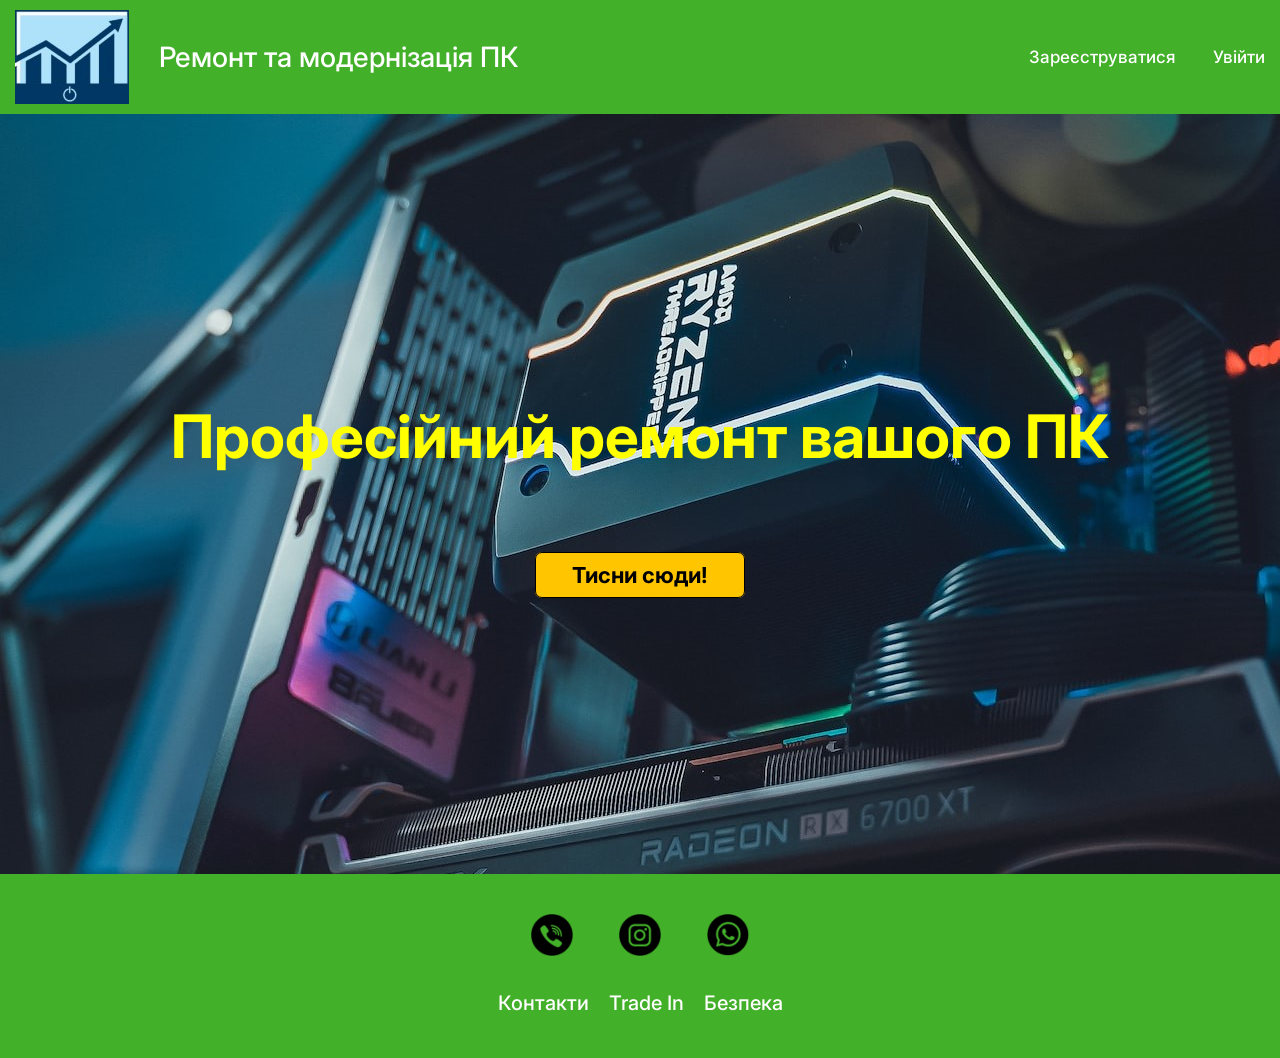
<file: index.html>
<!DOCTYPE html>
<html lang="en">
<head>
    <meta charset="UTF-8">
    <meta name="viewport" content="width=device-width, initial-scale=1.0">
    <title>Головна сторінка</title>
    <link rel="stylesheet" href="./css/main.css"
</head>
<body>
    <nav class="nav">
        <div class="container">
            <div class="nav-row">
                <div class="logo"><img src="./img/logo.png"></div>
                <div class="main"><a href="index.html" class="nav-list_link">Ремонт та модернізація ПК</a></div>
                <ul class="nav-list">
                    <li class="nav-list_item"><a href="#!" class="nav-list_link">Зареєструватися</a></li>
                    <li class="nav-list_item"><a href="#!" class="nav-list_link">Увійти</a></li>
                </ul>
            </div>
        </div>
    </nav>
    
    <header class="header">
        <div class="header__wrapper">
            <h1 class="header__title">
                <strong>Професійний ремонт вашого ПК</strong>
            </h1>
            <a href="repair.html" class="btn"><strong>Тисни сюди!</strong></a>
        </div>
    </header>

    <footer class="footer">
        <div class="container">
            <div class="footer_wrapper">
            <ul class="social">
                <li class="social__item"><a href="#!"><img src="./img/Viber.png" alt="Link"></a></li>
                <li class="social__item"><a href="#!"><img src="./img/Inst.png" alt="Link"></a></li>
                <li class="social__item"><a href="#!"><img src="./img/Whatsapp.png" alt="Link"></a></li>
            </ul>
            <ul class="about">
                <li class="about__item"><a href="#!" class="about-list_link">Контакти</a></li>
                <li class="about__item"><a href="#!" class="about-list_link">Trade In</a></li>
                <li class="about__item"><a href="#!" class="about-list_link">Безпека</a></li>
            </ul>
        </div>
        </div>
    </footer>
    
</body>
</html>
</file>
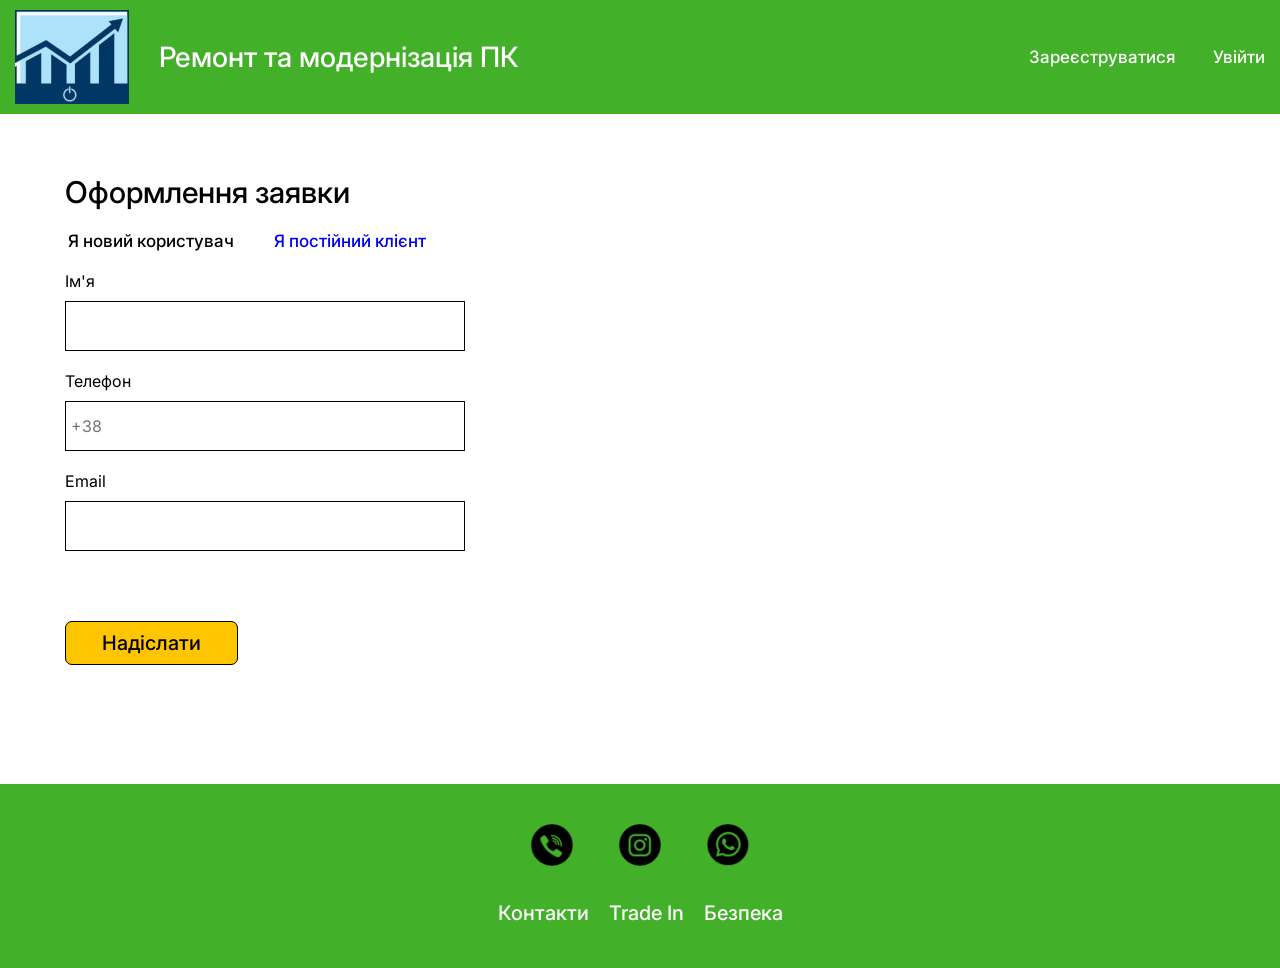
<file: oformlennya.html>
<!DOCTYPE html>
<html lang="en">

<head>
    <meta charset="UTF-8">
    <meta name="viewport" content="width=device-width, initial-scale=1.0">
    <title>Оформлення заяви</title>
    <link rel="stylesheet" href="./css/oformlennya.css">
</head>

<body>
    <script src="./js/script.js"></script>

    <nav class="nav">
        <div class="container">
            <div class="nav-row">
                <div class="logo"><img src="./img/logo.png"></div>
                <div class="main"><a href="index.html" class="nav-list_link">Ремонт та модернізація ПК</a></div>
                <ul class="nav-list">
                    <li class="nav-list_item"><a href="#!" class="nav-list_link">Зареєструватися</a></li>
                    <li class="nav-list_item"><a href="#!" class="nav-list_link">Увійти</a></li>
                </ul>
            </div>
        </div>
    </nav>

    <header class="header">
        <div class="header__wrapper">
            <h1 class="header__title">
                Оформлення заявки
            </h1>
            <ul class="customer">
                <li class="customer__item">Я новий користувач</li>
                <li class="customer__item"><a href="#!" class="customer-list_link">Я постійний клієнт</a></li>
            </ul>
            <div class="form-group">
                <label for="name">Ім'я</label>
                <input type="text" id="name" name="name" class="input-field" required>
                <div id="name-warning" style="color: red;"></div>
            </div>
            <div class="form-group">
                <label for="phone">Телефон</label>
                <input type="text" id="phone" name="phone" class="input-field" placeholder="+38 " onfocus="addPrefix(this)">
                <div id="phone-warning" style="color: red;"></div>
            </div>
            <div class="form-group1">
                <label for="email">Email</label>
                <input type="text" id="email" name="email" class="input-field" required>
                <div id="email-warning" style="color: red;"></div>
            </div>
            
            <a href="#" class="btn" onclick="validateForm()">Надіслати</a>
            
            <div id="warning-message" style="color: red;"></div>
            
            <!-- Додайте схожі блоки для інших полів, якщо потрібно -->
            </body>
        </div>
    </header>

    <footer class="footer">
        <div class="container">
            <div class="footer_wrapper">
                <ul class="social">
                    <li class="social__item"><a href="#!"><img src="./img/Viber.png" alt="Link"></a></li>
                    <li class="social__item"><a href="#!"><img src="./img/Inst.png" alt="Link"></a></li>
                    <li class="social__item"><a href="#!"><img src="./img/Whatsapp.png" alt="Link"></a></li>
                </ul>
                <ul class="about">
                    <li class="about__item"><a href="#!" class="about-list_link">Контакти</a></li>
                    <li class="about__item"><a href="#!" class="about-list_link">Trade In</a></li>
                    <li class="about__item"><a href="#!" class="about-list_link">Безпека</a></li>
                </ul>
            </div>
        </div>
    </footer>
</body>

</html>
</file>
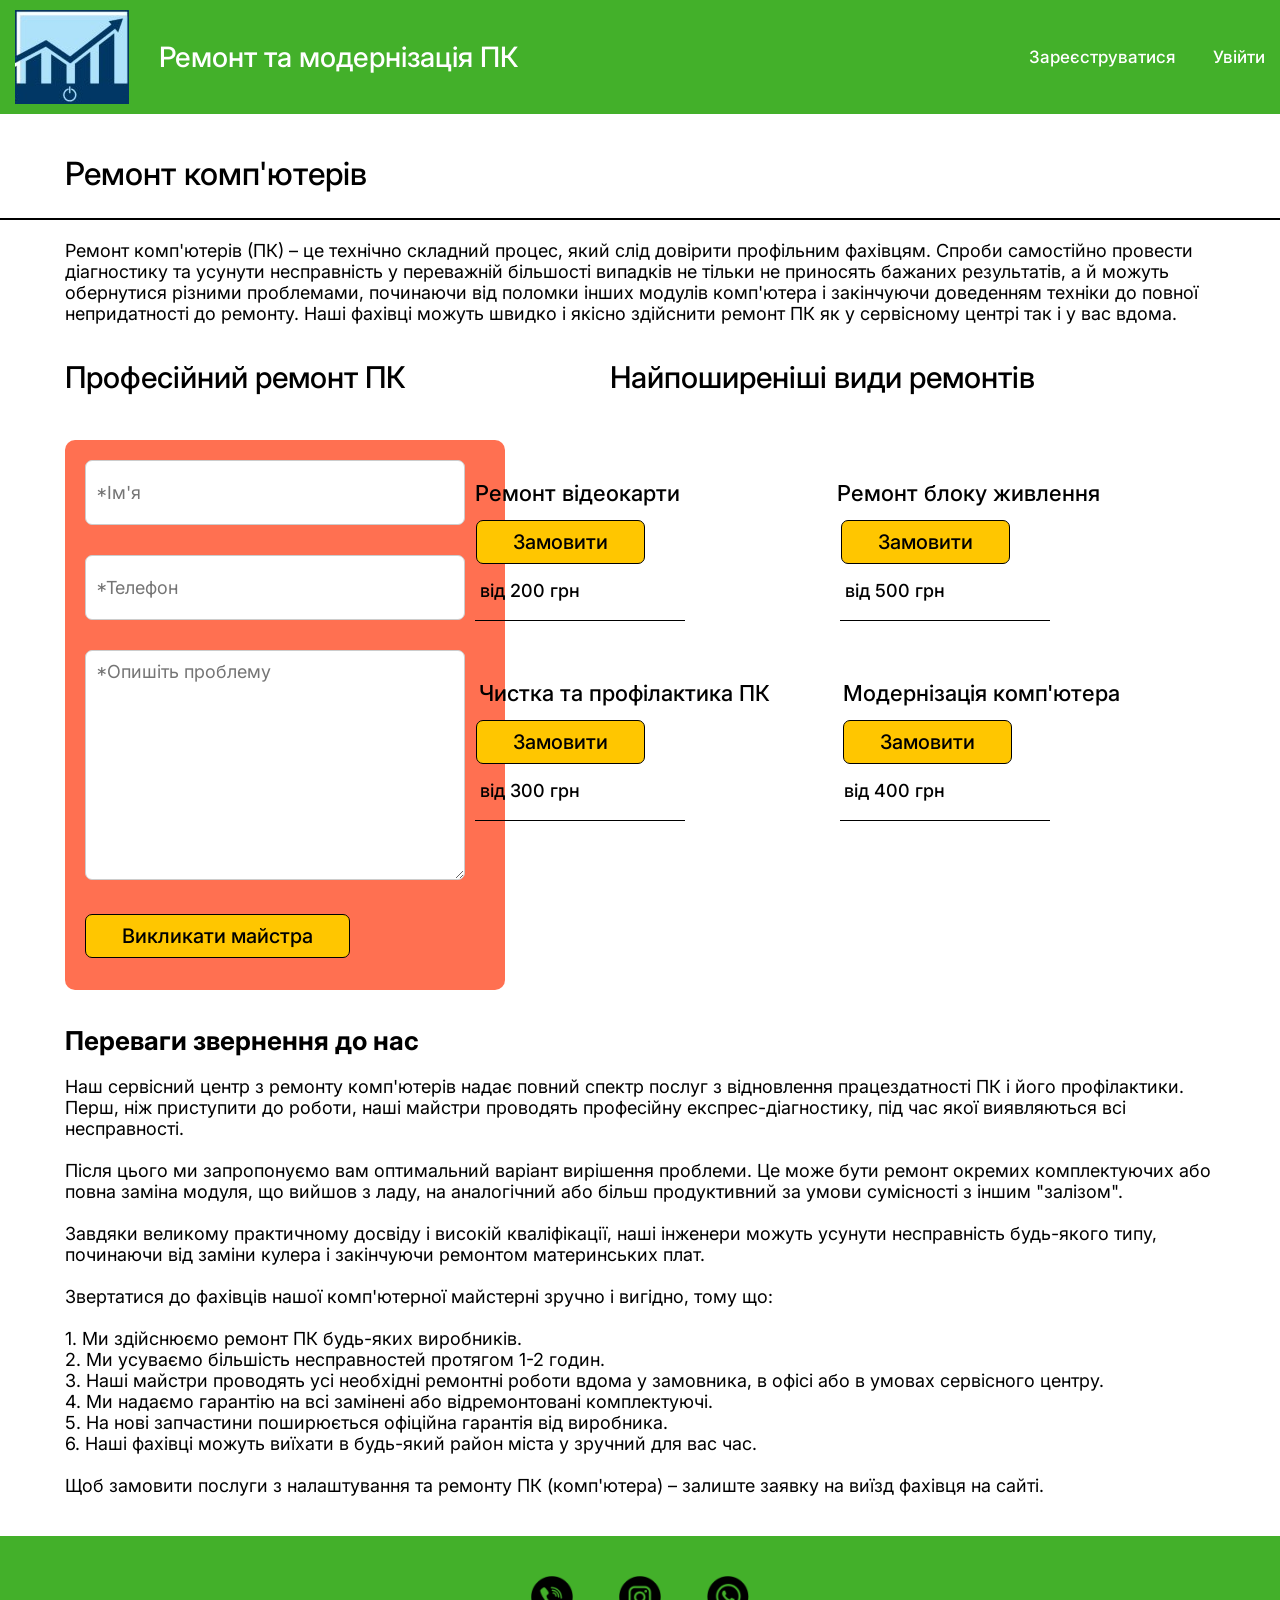
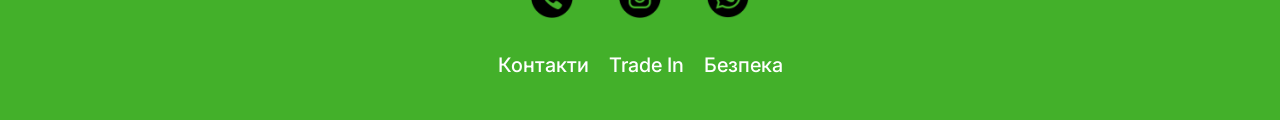
<file: repair.html>
<!DOCTYPE html>
<html lang="en">

<head>
    <meta charset="UTF-8">
    <meta name="viewport" content="width=device-width, initial-scale=1.0">
    <title>Ремонт ПК</title>
    <link rel="stylesheet" href="./css/repair.css" </head>

<body>
    <script src="./js/script1.js"></script>

    <nav class="nav">
        <div class="container">
            <div class="nav-row">
                <div class="logo"><img src="./img/logo.png"></div>
                <div class="main"><a href="index.html" class="nav-list_link">Ремонт та модернізація ПК</a></div>
                <ul class="nav-list">
                    <li class="nav-list_item"><a href="#!" class="nav-list_link">Зареєструватися</a></li>
                    <li class="nav-list_item"><a href="#!" class="nav-list_link">Увійти</a></li>
                </ul>
            </div>
        </div>
    </nav>

    <header class="header">
        <div class="header__wrapper">
            <h1 class="header__title">
                Ремонт комп'ютерів
            </h1>
            <div class="line"></div>
            <div class="about1">
                <p>Ремонт комп'ютерів (ПК) – це технічно складний процес, який слід довірити профільним фахівцям. Спроби
                    самостійно
                    провести діагностику та усунути несправність у переважній більшості випадків не тільки не приносять
                    бажаних результатів,
                    а й можуть обернутися різними проблемами, починаючи від поломки інших модулів комп'ютера і
                    закінчуючи доведенням техніки
                    до повної непридатності до ремонту. Наші фахівці можуть швидко і якісно здійснити ремонт ПК як у
                    сервісному центрі так і
                    у вас вдома.</p>
            </div>

            <div class="header__titles">
                <h2 class="header__subtitle">Професійний ремонт ПК</h2>
                <h2 class="header__subtitle">Найпоширеніші види ремонтів</h2>
            </div>
            <div class="form-container">
                <form class="repair-form" onsubmit="return validateForm()">
                    <div class="form-group">
                        <input type="text" placeholder="*Ім'я" class="form-field" name="name" required>
                        <div id="name-warning" style="color: red;"></div>
                    </div>
                    <div class="form-group">
                        <input type="text" placeholder="*Телефон" class="form-field" name="phone" required>
                        <div id="phone-warning" style="color: red;"></div>
                    </div>
                    <div class="form-group">
                        <textarea placeholder="*Опишіть проблему" class="form-textarea" name="problem" required></textarea>
                        <div id="problem-warning" style="color: red;"></div>
                    </div>
                    <button type="submit" class="btn">Викликати майстра</button>
                    <div id="warning-message" style="color: red;"></div>
                </form>
            </div>

            <div class="title1">Ремонт відеокарти</div>
            <a href="oformlennya.html" class="btn1">Замовити</a>
            <div class="title2">Ремонт блоку живлення</div>
            <a href="oformlennya.html" class="btn2">Замовити</a>
            <div class="title3">Чистка та профілактика ПК</div>
            <a href="oformlennya.html" class="btn3">Замовити</a>
            <div class="title4">Модернізація комп'ютера</div>
            <a href="oformlennya.html" class="btn4">Замовити</a>
            <div class="line1"></div>
            <div class="line2"></div>
            <div class="line3"></div>
            <div class="line4"></div>

            <div class="title5">від 200 грн</div>
            <div class="title6">від 500 грн</div>
            <div class="title7">від 300 грн</div>
            <div class="title8">від 400 грн</div>

            <h2 class="header__subtitle1"><strong>Переваги звернення до нас</strong></h2>
            <div class="about1">
                <p>Наш сервісний центр з ремонту комп'ютерів надає повний спектр послуг з відновлення працездатності ПК і його
                    профілактики. Перш, ніж приступити до роботи, наші майстри проводять професійну експрес-діагностику, під час
                    якої
                    виявляються всі несправності.<br><br>
                    Після цього ми запропонуємо вам оптимальний варіант вирішення проблеми. Це може бути ремонт окремих
                    комплектуючих або
                    повна заміна модуля, що вийшов з ладу, на аналогічний або більш продуктивний за умови сумісності з іншим
                    "залізом".<br><br>
                    Завдяки великому практичному досвіду і високій кваліфікації, наші інженери можуть усунути несправність
                    будь-якого типу,
                    починаючи від заміни кулера і закінчуючи ремонтом материнських плат.<br><br>
                    Звертатися до фахівців нашої комп'ютерної майстерні зручно і вигідно, тому що:<br><br>
                    1. Ми здійснюємо ремонт ПК будь-яких виробників.<br>
                    2. Ми усуваємо більшість несправностей протягом 1-2 годин.<br>
                    3. Наші майстри проводять усі необхідні ремонтні роботи вдома у замовника, в офісі або в умовах сервісного
                    центру.<br>
                    4. Ми надаємо гарантію на всі замінені або відремонтовані комплектуючі. <br>
                    5. На нові запчастини поширюється офіційна гарантія від виробника.<br>
                    6. Наші фахівці можуть виїхати в будь-який район міста у зручний для вас час.<br><br>
                    Щоб замовити послуги з налаштування та ремонту ПК (комп'ютера) – залиште заявку на виїзд фахівця на сайті.
                </p>
</header>
        
    <footer class="footer">
            <div class="footer_wrapper">
                <ul class="social">
                    <li class="social__item"><a href="#!"><img src="./img/Viber.png" alt="Link"></a></li>
                    <li class="social__item"><a href="#!"><img src="./img/Inst.png" alt="Link"></a></li>
                    <li class="social__item"><a href="#!"><img src="./img/Whatsapp.png" alt="Link"></a></li>
                </ul>
                <ul class="about">
                    <li class="about__item"><a href="#!" class="about-list_link">Контакти</a></li>
                    <li class="about__item"><a href="#!" class="about-list_link">Trade In</a></li>
                    <li class="about__item"><a href="#!" class="about-list_link">Безпека</a></li>
                </ul>
            </div>
        </div>
    </footer>
</body>
</html>
</file>
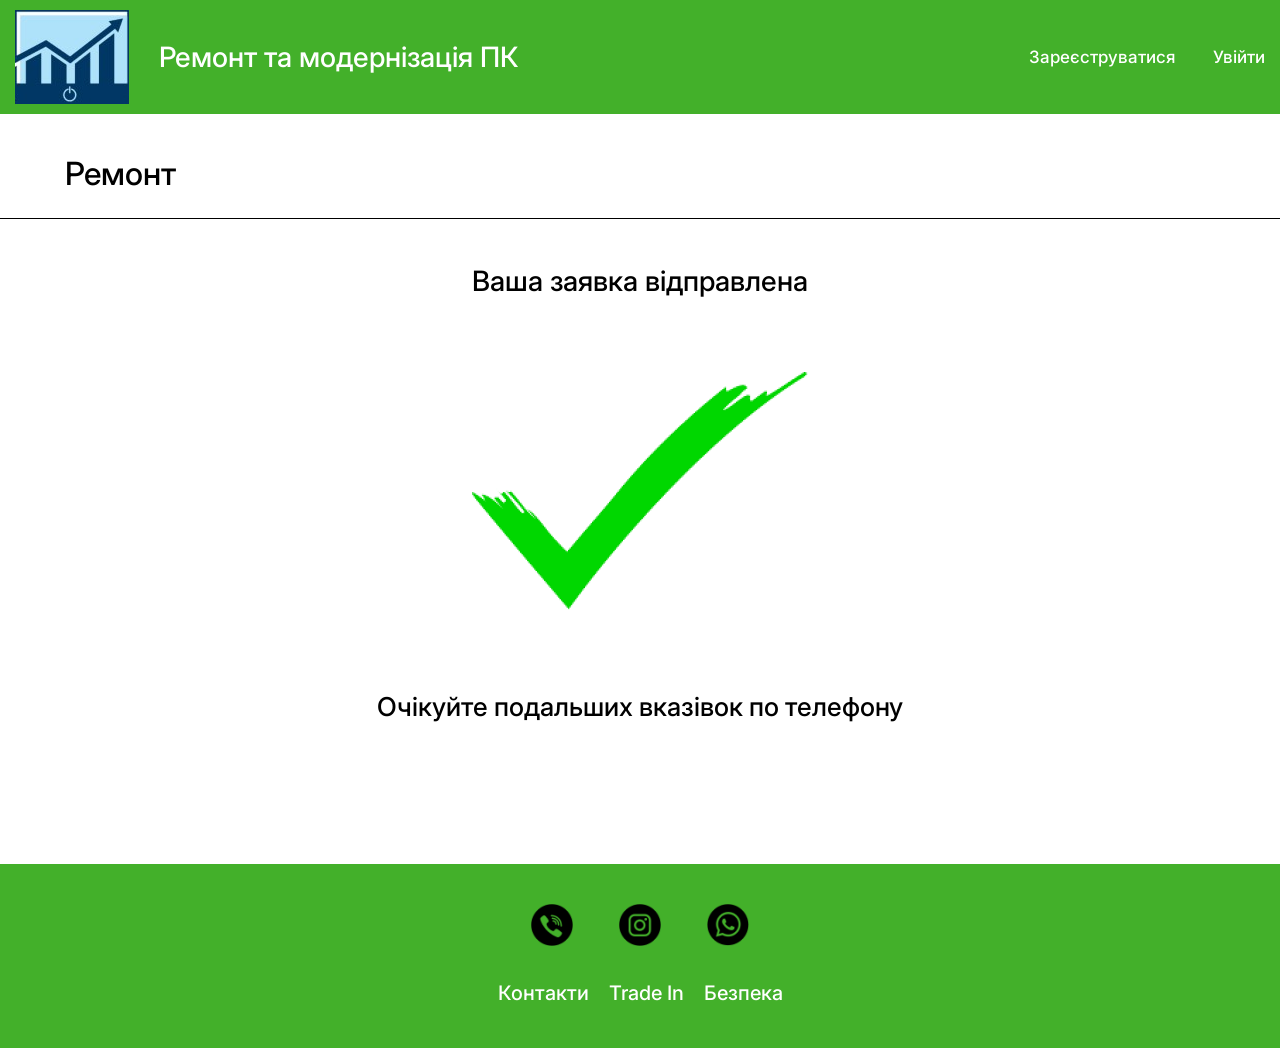
<file: result.html>
<!DOCTYPE html>
<html lang="en">

<head>
    <meta charset="UTF-8">
    <meta name="viewport" content="width=device-width, initial-scale=1.0">
    <title>Заява на ремонт</title>
    <link rel="stylesheet" href="./css/result.css" 
</head>

<body>
    <nav class="nav">
        <div class="container">
            <div class="nav-row">
                <div class="logo"><img src="./img/logo.png"></div>
                <div class="main"><a href="index.html" class="nav-list_link">Ремонт та модернізація ПК</a></div>
                <ul class="nav-list">
                    <li class="nav-list_item"><a href="#!" class="nav-list_link">Зареєструватися</a></li>
                    <li class="nav-list_item"><a href="#!" class="nav-list_link">Увійти</a></li>
                </ul>
            </div>
        </div>
    </nav>

    <header class="header">
        <div class="header__wrapper">
            <h1 class="header__title">
                Ремонт
            </h1>
            <div class="line"></div>
            <h1 class="header__title1">
                Ваша заявка відправлена
            </h1>
            <div class="checkmark"><img src="./img/Галочка.png" alt="Галочка"></div>
            <h1 class="header__title2">
                Очікуйте подальших вказівок по телефону
            </h1>
        </div>
    </header>

    <footer class="footer">
        <div class="container">
            <div class="footer_wrapper">
                <ul class="social">
                    <li class="social__item"><a href="#!"><img src="./img/Viber.png" alt="Link"></a></li>
                    <li class="social__item"><a href="#!"><img src="./img/Inst.png" alt="Link"></a></li>
                    <li class="social__item"><a href="#!"><img src="./img/Whatsapp.png" alt="Link"></a></li>
                </ul>
                <ul class="about">
                    <li class="about__item"><a href="#!" class="about-list_link">Контакти</a></li>
                    <li class="about__item"><a href="#!" class="about-list_link">Trade In</a></li>
                    <li class="about__item"><a href="#!" class="about-list_link">Безпека</a></li>
                </ul>
            </div>
        </div>
    </footer>
</body>
</html>
</file>
<file: css/main.css>
@import "./reset.css";
@import url('https://fonts.googleapis.com/css2?family=Inter:wght@500;900&display=swap');

/**{
    border: 1px solid red;
}*/

html,
body {
    font-family: 'Inter', sans-serif;
    letter-spacing: normal;
}

.container {
    margin: 0 auto;
    padding: 0 15px;
    max-width: 1490px;
    /* змінено width на max-width */
}

/* Nav */

.nav {
    padding: 10px 0;
    background-color: #43B02A;
    color: #FFFFFF;
}

.nav-row {
    display: flex;
    justify-content: space-between;
    align-items: center;
    column-gap: 30px;
}

.main {
    font-size: 28px;
    font-weight: 500;
    flex-grow: 1;
    /* додано flex-grow */
}

.nav-list {
    display: flex;
    align-items: center;
    column-gap: 38px;
    font-size: 17px;
    font-weight: 500;
}

.nav-list_link{
    color: #FFFFFF;
    transition: opacity 0.2s ease-in;
}

.nav-list_link:hover {
    opacity: 0.85px;
}

.nav-list_link:active {
    position: relative;
}

/* Header */

.header {
    padding: 40px 0;
    min-height: 760px;

    display: flex;
    justify-content: center;
    align-items: center;
    
    text-align: center;

    background-image: url('./../img/фон12.jpg');
}

.header__wrapper {
    padding: 0 15px;
    max-width: 1060px;
}

.header__title{
    font-size: 60px;
    font-weight: 900;
    color: yellow;
    margin-bottom: 90px;
}

.btn {
    
    padding: 9px 36px;
    border: 1px solid black;
    border-radius: 7px;
    background-color: #FFC600;
    color: black;

    font-size: 22px;
    font-weight: 900;

    transition: opacity 0.2s ease-in;
}

.btn:hover {
    opacity: 0.8;
}

.btn:active {
    position: relative;
    top: 1px;
}

/* Footer */

.footer {
    background-color: #43B02A;
    padding: 40px 0 43px;
    color: white;
}

.footer_wrapper {
    display: flex;
    flex-direction: column;
    align-items: center;
    row-gap: 35px;
}

.social {
    display: flex;
    column-gap: 46px;
    align-items: center;
}

.about {
    display: flex;
    column-gap: 20px;
    align-items: center;
    font-size: 20px;
    font-weight: 500;
}

.about-list_link{
    color: white;
}
</file>
<file: css/oformlennya.css>
@import "./reset.css";
@import url('https://fonts.googleapis.com/css2?family=Inter:wght@400;500;900&display=swap');

/**{
    border: 1px solid red;
}*/

html,
body {
    font-family: 'Inter', sans-serif;
    letter-spacing: normal;
}

.container {
    margin: 0 auto;
    padding: 0 15px;
    max-width: 1490px;
    /* змінено width на max-width */
}

/* Nav */

.nav {
    padding: 10px 0;
    background-color: #43B02A;
    color: #FFFFFF;
}

.nav-row {
    display: flex;
    justify-content: space-between;
    align-items: center;
    column-gap: 30px;
}

.main {
    font-size: 28px;
    font-weight: 500;
    flex-grow: 1;
    /* додано flex-grow */
}

.nav-list {
    display: flex;
    align-items: center;
    column-gap: 38px;
    font-size: 17px;
    font-weight: 500;
}

.nav-list_link {
    color: #FFFFFF;
    transition: opacity 0.2s ease-in;
}

.nav-list_link:hover {
    opacity: 0.85px;
}

.nav-list_link:active {
    position: relative;
}

/* Header */

.header {
    padding: 60px 50px;
    min-height: 670px;

}

.header__wrapper {
    padding: 0 15px;
    max-width: 1400px;
    /* Додав це, щоб вирівнювати за центром */
}

.header__title {
    font-size: 30px;
    font-weight: 500;
    color: black;

}

.customer {
    margin-top: 21px;
    padding: 0 3px;
    display: flex;
    column-gap: 40px;
    align-items: center;
    font-size: 17px;
    font-weight: 500;
}

.form-group {
    display: flex;
    flex-direction: column;
    align-items: flex-start;
    margin-top: 20px;
}

.input-field {
    width: 400px;
    height: 50px;
    border: 1px solid black;
    margin-top: 10px;
    /* Зменшено відстань від тексту до поля вводу */
    padding: 5px;
    /* для зручності */
}

.form-group1 {
    display: flex;
    flex-direction: column;
    align-items: flex-start;
    margin-top: 20px;
    margin-bottom: 80px;
}

.btn {

    padding: 9px 36px;
    border: 1px solid black;
    border-radius: 7px;
    background-color: #FFC600;
    color: black;

    font-size: 20px;
    font-weight: 500;

    transition: opacity 0.2s ease-in;
}

.btn:hover {
    opacity: 0.9;
}

.btn:active {
    position: relative;
    top: 1px;
}

/* Footer */

.footer {
    background-color: #43B02A;
    padding: 40px 0 43px;
    color: white;
}

.footer_wrapper {
    display: flex;
    flex-direction: column;
    align-items: center;
    row-gap: 35px;
}

.social {
    display: flex;
    column-gap: 46px;
    align-items: center;
}

.about {
    display: flex;
    column-gap: 20px;
    align-items: center;
    font-size: 20px;
    font-weight: 500;
}

.about-list_link {
    color: white;
}
</file>
<file: css/repair.css>
@import "./reset.css";
@import url('https://fonts.googleapis.com/css2?family=Inter:wght@500;900&display=swap');

/**{
    border: 1px solid red;
}*/

html,
body {
    font-family: 'Inter', sans-serif;
    letter-spacing: normal;
}

.container {
    margin: 0 auto;
    padding: 0 15px;
    max-width: 1490px;
    /* змінено width на max-width */
}

/* Nav */

.nav {
    padding: 10px 0;
    background-color: #43B02A;
    color: #FFFFFF;
}

.nav-row {
    display: flex;
    justify-content: space-between;
    align-items: center;
    column-gap: 30px;
}

.main {
    font-size: 28px;
    font-weight: 500;
    flex-grow: 1;
    /* додано flex-grow */
}

.nav-list {
    display: flex;
    align-items: center;
    column-gap: 38px;
    font-size: 17px;
    font-weight: 500;
}

.nav-list_link {
    color: #FFFFFF;
    transition: opacity 0.2s ease-in;
}

.nav-list_link:hover {
    opacity: 0.85px;
}

.nav-list_link:active {
    position: relative;
}

/* Header */

.header {
    padding: 40px 50px;
    min-height: 1200px;

}

.header__wrapper {
    padding: 0 15px;
    max-width: 1400px;
    /* Додав це, щоб вирівнювати за центром */
}

.header__title {
    font-size: 32px;
    font-weight: 500;
    color: black;
    
}

.line {
    width: 100vw;
    /* Змінив ширину на 100vw (відносно всього видимого вікна) */
    height: 2px;
    background-color: black;
    margin-top: 25px;
    margin-left: calc(-50vw + 50%);
    /* Вирівнюємо вліво на 50% ширини вікна */
}

.about1 {
    margin-top: 20px;
    font-size: 18px;

}

.header__titles {
    display: flex;
    justify-content: space-between;
    margin-top: 35px;
}

.header__subtitle {
    font-size: 30px;
    font-weight: 500;
    color: black;
    margin-right: 180px;
}

.header__subtitle1 {
    margin-top: 35px;
    font-size: 26px;
    font-weight: 500;
    color: black;
}

.content-wrapper {
    display: flex;
    justify-content: space-between;
    margin-top: 20px;
}

.form-container {
    width: 440px;
    height: 550px;
    border-radius: 10px;
    background-color: #FF7051;
    padding: 20px;
    margin-top: 45px;

}

.title1 {
    position: absolute;
    top: 480px;
    /* Розміщуємо заголовки вгорі форми */
    right: 600px;
    /* Встановлюємо відстань справа */
    font-size: 22px;
    font-weight: 500;
    color: black;
}

.title2 {
    position: absolute;
    top: 480px;
    /* Розміщуємо заголовки вгорі форми */
    right: 180px;
    /* Встановлюємо відстань справа */
    font-size: 22px;
    font-weight: 500;
    color: black;
}

.title3 {
    position: absolute;
    top: 680px;
    /* Розміщуємо заголовки вгорі форми */
    right: 510px;
    /* Встановлюємо відстань справа */
    font-size: 22px;
    font-weight: 500;
    color: black;
}

.title4 {
    position: absolute;
    top: 680px;
    /* Розміщуємо заголовки вгорі форми */
    right: 160px;
    /* Встановлюємо відстань справа */
    font-size: 22px;
    font-weight: 500;
    color: black;
}

.form-group {
    margin-bottom: 20px;
}

.form-field,
.form-textarea {
    width: 380px;
    height: 65px;
    padding: 10px;
    box-sizing: border-box;
    margin-bottom: 10px;
    background-color: white;
    /* Білий колір для полів введення */
    border: 1px solid #ccc;
    /* Додайте рамку для розділення від форми */
    border-radius: 7px;
    /* Округліть кути полів */
    font-size: 18px;
}

.form-textarea {
    height: 230px;
    font-size: 18px;
}

.btn {

    padding: 9px 36px;
    border: 1px solid black;
    border-radius: 7px;
    background-color: #FFC600;
    color: black;

    font-size: 20px;
    font-weight: 500;

    transition: opacity 0.2s ease-in;
}

.btn:hover {
    opacity: 0.8;
}

.btn:active {
    position: relative;
    top: 1px;
}

.btn1 {

    position: absolute;
    top: 520px;
    /* Розміщуємо заголовки вгорі форми */
    right: 635px;

    padding: 9px 36px;
    border: 1px solid black;
    border-radius: 7px;
    background-color: #FFC600;
    color: black;

    font-size: 20px;
    font-weight: 500;

    transition: opacity 0.2s ease-in;
}

.btn1:hover {
    opacity: 0.8;
}


.btn2 {

    position: absolute;
    top: 720px;
    /* Розміщуємо заголовки вгорі форми */
    right: 635px;

    padding: 9px 36px;
    border: 1px solid black;
    border-radius: 7px;
    background-color: #FFC600;
    color: black;

    font-size: 20px;
    font-weight: 500;

    transition: opacity 0.2s ease-in;
}

.btn2:hover {
    opacity: 0.8;
}


.btn3 {

    position: absolute;
    top: 520px;
    /* Розміщуємо заголовки вгорі форми */
    right: 270px;

    padding: 9px 36px;
    border: 1px solid black;
    border-radius: 7px;
    background-color: #FFC600;
    color: black;

    font-size: 20px;
    font-weight: 500;

    transition: opacity 0.2s ease-in;
}

.btn3:hover {
    opacity: 0.8;
}


.btn4 {

    position: absolute;
    top: 720px;
    /* Розміщуємо заголовки вгорі форми */
    right: 268px;

    padding: 9px 36px;
    border: 1px solid black;
    border-radius: 7px;
    background-color: #FFC600;
    color: black;

    font-size: 20px;
    font-weight: 500;

    transition: opacity 0.2s ease-in;
}

.btn4:hover {
    opacity: 0.8;
}

.line1 {
    position: absolute;
    top: 620px;
    /* Розміщуємо заголовки вгорі форми */
    right: 595px;
    width: 210px;
    /* Змінив ширину на 100vw (відносно всього видимого вікна) */
    height: 1px;
    background-color: black;
    /* Вирівнюємо вліво на 50% ширини вікна */
}

.line2 {
    position: absolute;
    top: 620px;
    /* Розміщуємо заголовки вгорі форми */
    right: 230px;
    width: 210px;
    /* Змінив ширину на 100vw (відносно всього видимого вікна) */
    height: 1px;
    background-color: black;
    /* Вирівнюємо вліво на 50% ширини вікна */
}

.line3 {
    position: absolute;
    top: 820px;
    /* Розміщуємо заголовки вгорі форми */
    right: 230px;
    width: 210px;
    /* Змінив ширину на 100vw (відносно всього видимого вікна) */
    height: 1px;
    background-color: black;
    /* Вирівнюємо вліво на 50% ширини вікна */
}

.line4 {
    position: absolute;
    top: 820px;
    /* Розміщуємо заголовки вгорі форми */
    right: 595px;
    width: 210px;
    /* Змінив ширину на 100vw (відносно всього видимого вікна) */
    height: 1px;
    background-color: black;
    /* Вирівнюємо вліво на 50% ширини вікна */
}

.title5 {
    position: absolute;
    top: 580px;
    /* Розміщуємо заголовки вгорі форми */
    right: 700px;
    /* Встановлюємо відстань справа */
    font-size: 18px;
    font-weight: 500;
    color: black;
}

.title6 {
    position: absolute;
    top: 580px;
    /* Розміщуємо заголовки вгорі форми */
    right: 335px;
    /* Встановлюємо відстань справа */
    font-size: 18px;
    font-weight: 500;
    color: black;
}

.title7 {
    position: absolute;
    top: 780px;
    /* Розміщуємо заголовки вгорі форми */
    right: 700px;
    /* Встановлюємо відстань справа */
    font-size: 18px;
    font-weight: 500;
    color: black;
}

.title8 {
    position: absolute;
    top: 780px;
    /* Розміщуємо заголовки вгорі форми */
    right: 335px;
    /* Встановлюємо відстань справа */
    font-size: 18px;
    font-weight: 500;
    color: black;
}

/* Footer */

.footer {
    background-color: #43B02A;
    padding: 40px 0 43px;

}

.footer_wrapper {
    display: flex;
    flex-direction: column;
    align-items: center;
    row-gap: 35px;
}

.social {
    display: flex;
    column-gap: 46px;
    align-items: center;
}

.about {
    display: flex;
    column-gap: 20px;
    align-items: center;
    font-size: 20px;
    font-weight: 500;
}

.about-list_link {
    color: white;
}
</file>
<file: css/result.css>
@import "./reset.css";
@import url('https://fonts.googleapis.com/css2?family=Inter:wght@500;900&display=swap');

/**{
    border: 1px solid red;
}*/

html,
body {
    font-family: 'Inter', sans-serif;
    letter-spacing: normal;
}

.container {
    margin: 0 auto;
    padding: 0 15px;
    max-width: 1490px;
    /* змінено width на max-width */
}

/* Nav */

.nav {
    padding: 10px 0;
    background-color: #43B02A;
    color: #FFFFFF;
}

.nav-row {
    display: flex;
    justify-content: space-between;
    align-items: center;
    column-gap: 30px;
}

.main {
    font-size: 28px;
    font-weight: 500;
    flex-grow: 1;
    /* додано flex-grow */
}

.nav-list {
    display: flex;
    align-items: center;
    column-gap: 38px;
    font-size: 17px;
    font-weight: 500;
}

.nav-list_link {
    color: #FFFFFF;
    transition: opacity 0.2s ease-in;
}

.nav-list_link:hover {
    opacity: 0.85px;
}

.nav-list_link:active {
    position: relative;
}

/* Header */

.header {
    padding: 40px 50px;
    min-height: 750px;

}

.header__wrapper {
    padding: 0 15px;
    max-width: 1400px;
    /* Додав це, щоб вирівнювати за центром */
}

.header__title {
    font-size: 32px;
    font-weight: 500;
    color: black;

}

.line {
    width: 100vw;
    /* Змінив ширину на 100vw (відносно всього видимого вікна) */
    height: 1px;
    background-color: black;
    margin-top: 25px;
    margin-left: calc(-50vw + 50%);
    /* Вирівнюємо вліво на 50% ширини вікна */
}

.header__title1 {
    margin-top: 45px;
    text-align: center;
    font-size: 28px;
    font-weight: 500;
    color: black;
}

.checkmark {
    text-align: center;
    align-items: center;
    margin-top: 43px;
}

.header__title2 {
    margin-top: 63px;
    text-align: center;
    font-size: 26px;
    font-weight: 500;
    color: black;
    margin-bottom: 10px; /* Додав цей маргін */
}

/* Footer */

.footer {
    background-color: #43B02A;
    padding: 40px 0 43px;
        
}

.footer_wrapper {
    display: flex;
    flex-direction: column;
    align-items: center;
    row-gap: 35px;
}

.social {
    display: flex;
    column-gap: 46px;
    align-items: center;
}

.about {
    display: flex;
    column-gap: 20px;
    align-items: center;
    font-size: 20px;
    font-weight: 500;
}

.about-list_link {
    color: white;
}
</file>
